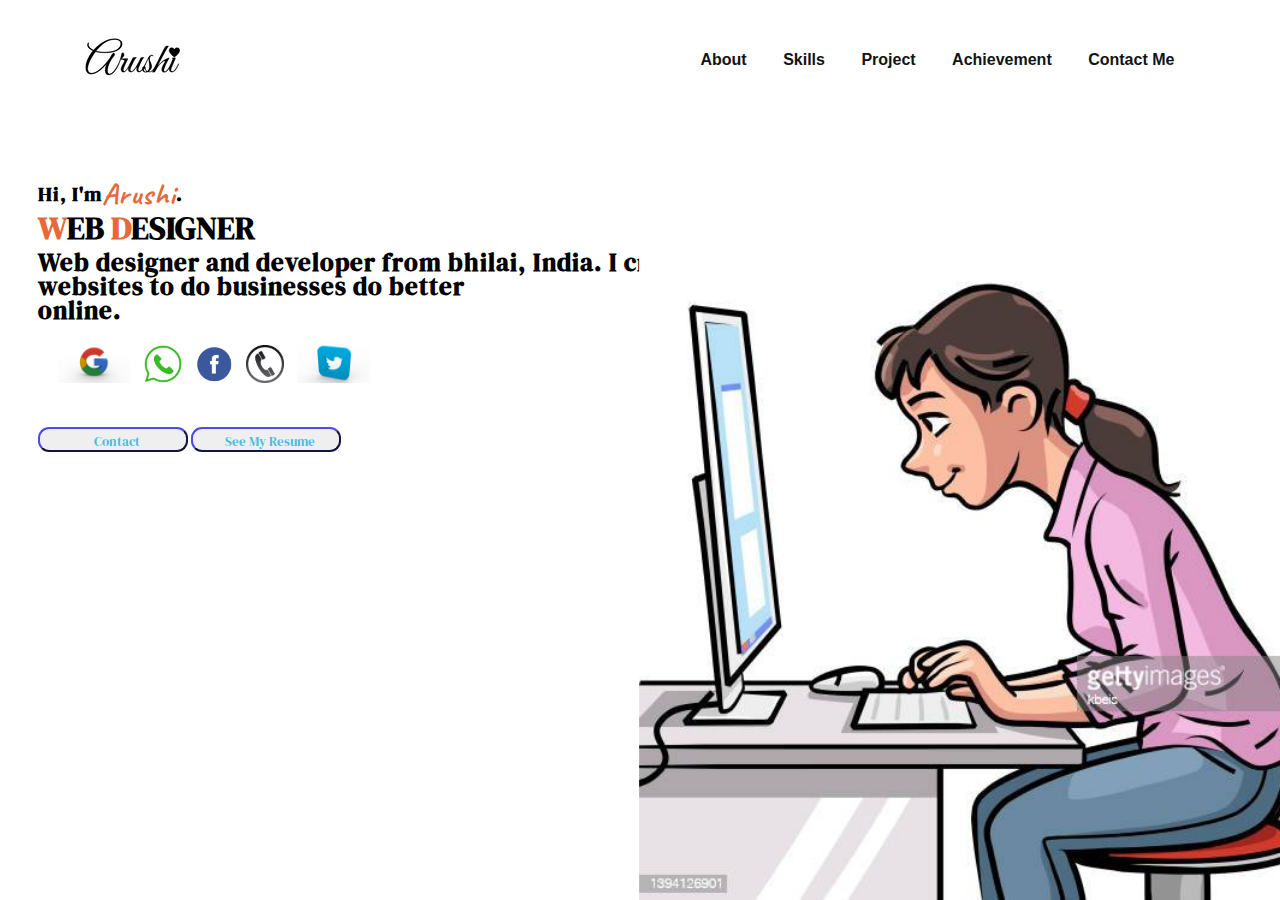
<file: index.html>
<!DOCTYPE html>
<html lang="en">
<head>
    <meta charset="UTF-8">
    <meta name="viewport" content="width=device-width, initial-scale=1.0">
    <link rel="stylesheet" href="style.css">
    <link href="https://fonts.googleapis.com/css2?family=DM+Serif+Display:ital@0;1&display=swap" rel="stylesheet">
    <link href="https://fonts.googleapis.com/css2?family=Caveat:wght@700&display=swap" rel="stylesheet">
    <title>My Portfolio</title>
</head>
<body>
    <div class="main">
        <div class="navbar">
            <img src="a.png" class="logo">
            <ul>
                <li><a href="#">About</a></li>
                <li><a href="#">Skills</a></li>
                <li><a href="#">Project</a></li>
                <li><a href="#">Achievement</a></li>
                <li><a href="#">Contact Me</a></li>
            </ul>
        </div>
        <div class="info">
            <h4>Hi, I'm <span><h2>Arushi</h2></span>.</h4>
            <h1><span>W</span>EB<span> D</span>ESIGNER</h1>
            <h3>Web designer and developer from bhilai, India.
                I create <br>websites to do businesses do better <br>online.
            </h3>
            <div class="log">
                <img src="google.png " class="go">
                <img src="whatsapp.png">
                <img src="fb.png">
                <img src="phone.jpg">
                <img src="twitter.png" class="tw">
            </div>
            <div class="but">
            <button>
                <a href="#" class="co">Contact</a>
            </button>
            <button>
                <a href="#" class="re">See My Resume</a>
            </button>
            </div>
        </div>
        <div class="image">
            <img src="ima4.jpg" alt="" class="girl">
        </div>
    </div>
</body>
</html>
</file>
<file: style.css>
*{
    margin: 0;
    padding: 0;
}
.main{
    width: 100%;
    background: url("https://www.webzfusion.com/wp-content/uploads/2015/04/portfolio-background-4.gif");
    background-position: center;
    background-size: cover;
    height: 100vh;
    position: relative;
    font-family: sans-serif;
}
.navbar{
    width: 86%;
    display: flex;
    margin: auto;
    padding: 15px 0;
    align-items: center;
    justify-content: space-between;
}
.navbar .logo{
    width: 200px;
    cursor: pointer;
    margin-top: -2%;
    margin-left: -2%;

}
ul{
    margin-top: -8%;
}
ul li{
    list-style: none;
    display: inline-block;
    padding: 10px 16px;
}

ul li a{
    font-size: 16px;
    font-weight: bold;
    text-decoration: none;
    color: rgb(17, 19, 21);
    margin-top: -3%;
    transition: .4s ease;
}
ul li a:hover{
    color: rgba(250, 77, 29, 0.884);
}
.info{
    margin-left: 3%;
    margin-top: -2%;
    font-family: 'DM Serif Display', serif;
}
info h1{

    font-size: 2rem;
    color: rgb(46, 44, 44);
}
.info h4{
    display:inline-flex;
    font-size: 20px;
    letter-spacing: 1px;
    line-height: 24px;
}
.info h3{
    font-size: 25px;
    letter-spacing: 1px;
    line-height: 24px;
}
.info span{
    color:rgb(230,104,59);
}
.info span h2{
    font-family: 'Caveat', cursive;
}
info a{
    text-decoration: none;
    color: white;
    background-color: black;
    margin: 26px 0;
    padding:  10px 18px;
    border-radius: 10px;
    display: inline-block;
    transition: 1s ease;
}
.info a:hover{
    background: rgb(109, 202, 223);
}
.image{
    width: 30%;
    height: 60%;
    position: absolute;
    right: 100px;
    bottom: 0;
}
.image img{
    position: absolute;
    height: 120%;
    left:55%;
    transform: translate(-50%);
    bottom: 0;
    filter: invert(0%);
}
.image:hover .girl{
left:55%;
}

.log{
    display: inline-block;
    margin: 15px;
    position: fixed;
}
.log img{
    width: 38px;
    padding: 5px;
}
.log .go{
    width: 73px;
}
.log .tw{
    width: 73px;
}
.but{
    display: inline-block;
    margin-top: 100px;
}
.but button{
    margin-top: 5px;
    margin-left: 0px;
    width: 150px;
    height: 25px;
    border-radius: 11px;
    border-color: rgb(48, 48, 149);
    padding-left: 7px;
    padding-top: 3px;
    font-family: 'DM Serif Display', serif;
}
button a{
    text-decoration: none;
    color: rgb(73, 187, 225);
    font-size: 13px;
}
button a:hover{
    color: white;
}
</file>
